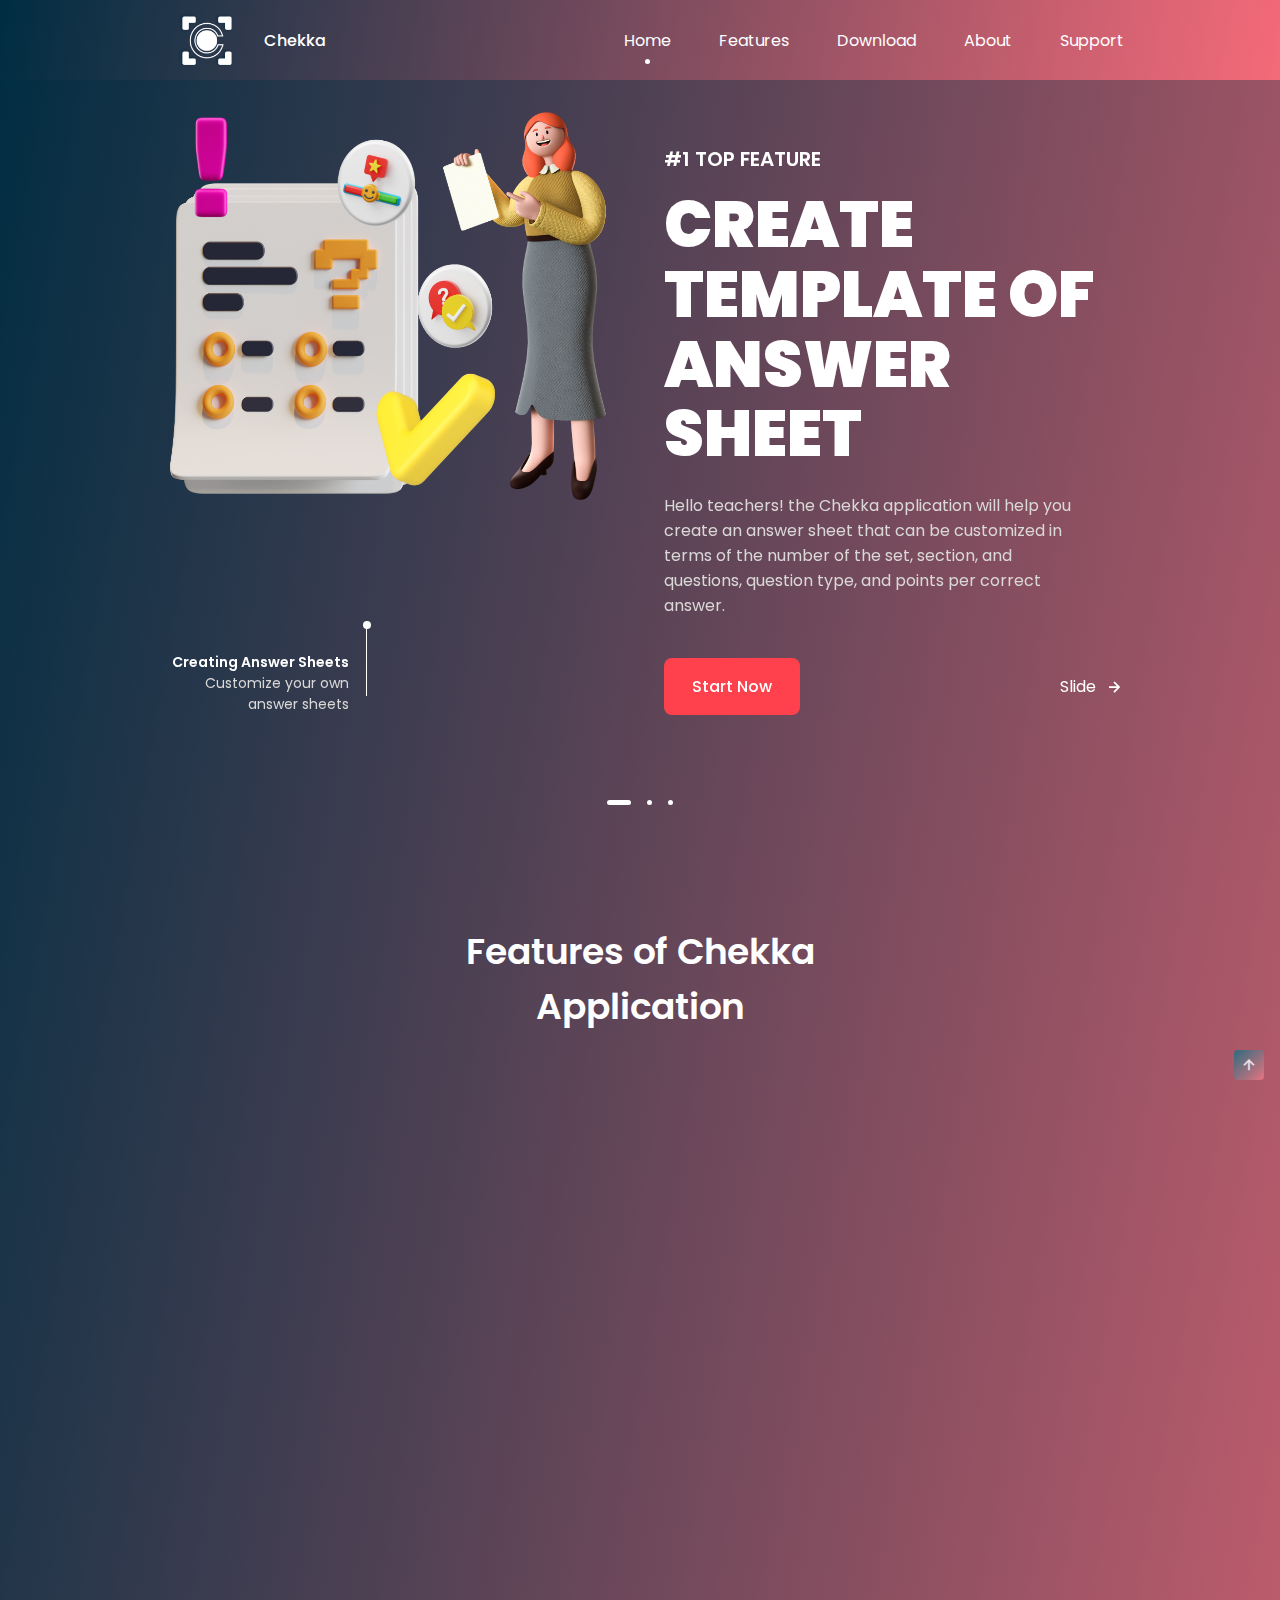
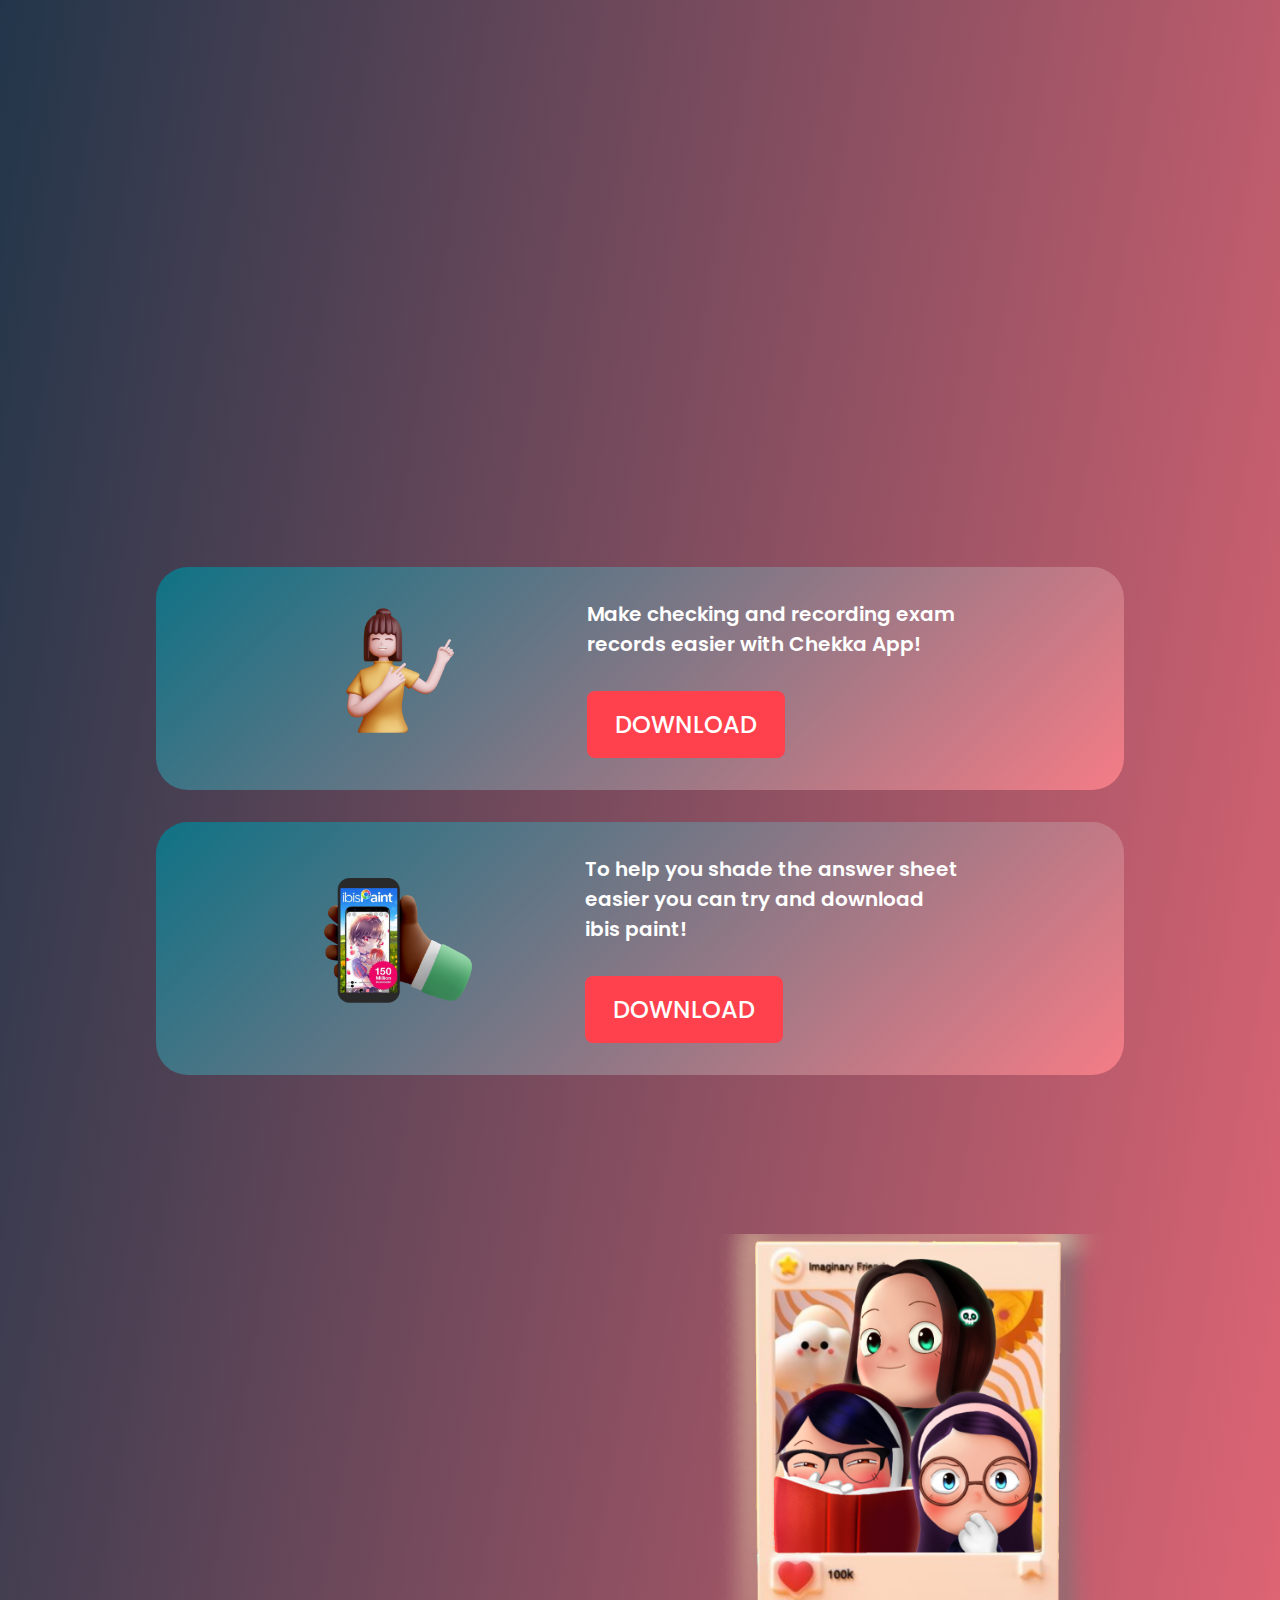
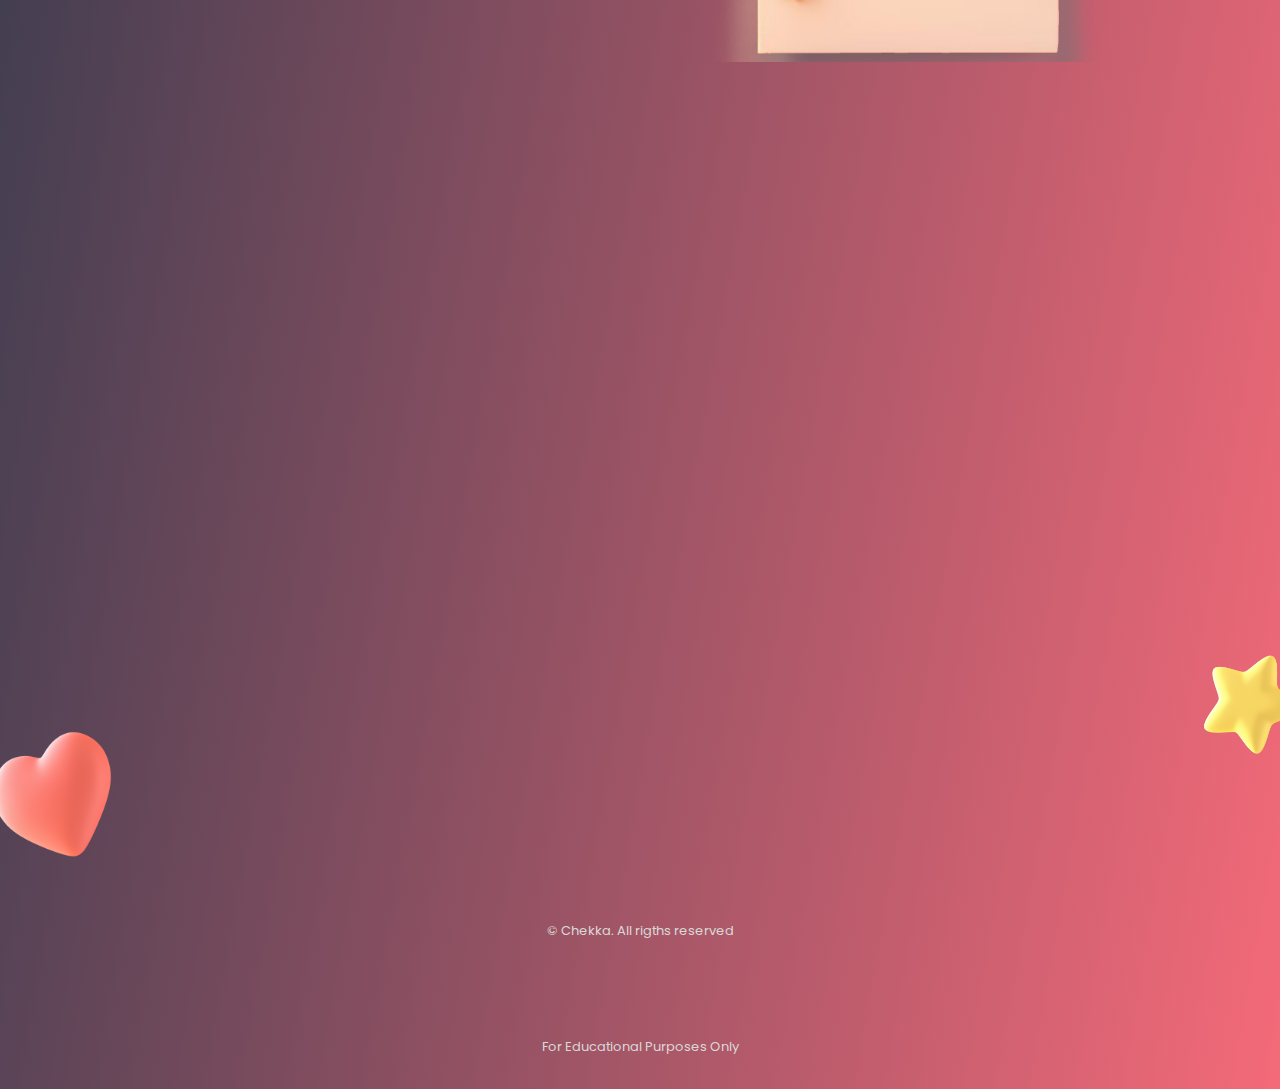
<file: Chekka-android-checker/index.html>
<!DOCTYPE html>
<html lang="en">

<head>
    <meta charset="UTF-8">
    <meta name="viewport" content="width=device-width, initial-scale=1.0">

    <!--=============== FAVICON ===============-->
    <link rel="shortcut icon" href="assets/img/logo.png" type="image/x-icon">

    <!--=============== BOXICONS ===============-->
    <link rel="stylesheet" href="https://cdn.jsdelivr.net/npm/boxicons@latest/css/boxicons.min.css">

    <!--=============== SWIPER CSS ===============-->
    <link rel="stylesheet" href="assets/css/swiper-bundle.min.css">

    <!--=============== CSS ===============-->
    <link rel="stylesheet" href="assets/css/style.css">

    <title>Chekka App</title>
</head>

<body>
    <!--==================== HEADER ====================-->
    <header class="header" id="header">
        <nav class="nav container">
            <a href="#" class="nav__logo">
                <img src="assets/img/logo.png" alt="" class="nav__logo-img">
                Chekka
            </a>

            <div class="nav__menu" id="nav-menu">
                <ul class="nav__list">
                    <li class="nav__item">
                        <a href="#home" class="nav__link active-link">Home</a>
                    </li>

                    <li class="nav__item">
                        <a href="#features" class="nav__link">Features</a>
                    </li>

                    <li class="nav__item">
                        <a href="#download" class="nav__link">Download</a>
                    </li>
                    <li class="nav__item">
                        <a href="#about" class="nav__link">About</a>
                    </li>
                    <a href="#support" class="nav__link">Support</a>
                </ul>

                <div class="nav__close" id="nav-close">
                    <i class='bx bx-x'></i>
                </div>

                <img src="assets/img/logo.png" alt="" class="nav__img">
            </div>

            <div class="nav__toggle" id="nav-toggle">
                <i class='bx bx-grid-alt'></i>
            </div>

        </nav>
    </header>

    <main class="main">
        <!--==================== HOME ====================-->
        <section class="home container" id="home">
            <div class="swiper home-swiper">
                <div class="swiper-wrapper">
                    <!-- HOME SLIDER 1 -->
                    <section class="swiper-slide">
                        <div class="home__content grid">
                            <div class="home__group">
                                <img src="assets/img/feature1.png" alt="" class="home__img">
                                <div class="home__indicator"></div>

                                <div class="home__details-img">
                                    <h4 class="home__details-title">Creating Answer Sheets</h4>
                                    <span class="home__details-subtitle">Customize your own answer sheets</span>
                                </div>
                            </div>

                            <div class="home__data">
                                <h3 class="home__subtitle">#1 TOP Feature</h3>
                                <h1 class="home__title">CREATE<br>TEMPLATE OF<br>ANSWER SHEET</h1>
                                <p class="home__description">Hello teachers! the Chekka application will help you create
                                    an answer sheet that can be customized in terms of the number of the set, section,
                                    and questions, question type, and points per correct answer.
                                </p>

                                <div class="home__buttons">
                                    <a href="#download" class="button">Start Now</a>
                                    <a href="#" class="button--link button--flex">Slide <i
                                            class='bx bx-right-arrow-alt button__icon'></i></a>
                                </div>
                            </div>
                        </div>
                    </section>

                    <!-- HOME SLIDER 2 -->
                    <section class="swiper-slide">
                        <div class="home__content grid">
                            <div class="home__group">
                                <img src="assets/img/feature2.png" alt="" class="home__img">
                                <div class="home__indicator"></div>

                                <div class="home__details-img">
                                    <h4 class="home__details-title">Scanning Answer Sheets</h4>
                                    <span class="home__details-subtitle">Scan Answer sheets used by the students</span>
                                </div>
                            </div>

                            <div class="home__data">
                                <h3 class="home__subtitle">#2 TOP Feature</h3>
                                <h1 class="home__title">SCANNING <br>THE ANSWER <br> SHEET</h1>
                                <p class="home__description">Chekka app can also help our beloved teachers in checking
                                    the students’ examination by scanning the answer sheets using the camera of an
                                    android phone as a grading scanner.
                                </p>

                                <div class="home__buttons">
                                    <a href="#download" class="button">Start Now</a>
                                    <a href="#" class="button--link button--flex">Slide<i
                                            class='bx bx-right-arrow-alt button__icon'></i></a>
                                </div>
                            </div>
                        </div>
                    </section>

                    <!-- HOME SLIDER 3 -->
                    <section class="swiper-slide">
                        <div class="home__content grid">
                            <div class="home__group">
                                <img src="assets/img/feature3.png" alt="" class="home__img">
                                <div class="home__indicator"></div>

                                <div class="home__details-img">
                                    <h4 class="home__details-title">Computing and Saving</h4>
                                    <span class="home__details-subtitle">Automatically computes and save exam
                                        results</span>
                                </div>
                            </div>

                            <div class="home__data">
                                <h3 class="home__subtitle">#3 TOP Feature</h3>
                                <h1 class="home__title">COMPUTING <br>THE SCORES<br> OF STUDENTS</h1>
                                <p class="home__description">What more, the chekka app will help you in checking and
                                    saving the exam results. No more hassle and inconvinient for you. After scanning,
                                    the system will automatically compute and save the exam result.
                                </p>

                                <div class="home__buttons">
                                    <a href="#download" class="button">Start Now</a>
                                    <a href="#" class="button--link button--flex">Slide<i
                                            class='bx bx-right-arrow-alt button__icon'></i></a>
                                </div>
                            </div>
                        </div>
                    </section>
                </div>
                <div class="swiper-pagination"></div>
            </div>
        </section>

        <!--==================== FEATURES ====================-->
        <section class="section features" id="features">
            <h2 class="section__title">Features of Chekka<br> Application</h2>

            <div class="category__container container grid">
                <div class="category__data">
                    <img src="assets/img/login.png" alt="" class="category__img">
                    <h3 class="category__title">Login/Signup</h3>
                    <p class="category__description">Teachers can create and login their own account.</p>
                </div>

                <div class="category__data">
                    <img src="assets/img/class.png" alt="" class="category__img">
                    <h3 class="category__title">Class and Students</h3>
                    <p class="category__description">Teachers can add, update, delete and view students’ and class
                        records.</p>
                </div>

                <div class="category__data">
                    <img src="assets/img/template.png" alt="" class="category__img">
                    <h3 class="category__title">Create Templates</h3>
                    <p class="category__description">Creating a customized template of answer sheets.</p>
                </div>
                <div class="category__data">
                    <img src="assets/img/answerkey.png" alt="" class="category__img">
                    <h3 class="category__title">Answer Key</h3>
                    <p class="category__description">Users can input the answer key manually or by scanning an answered
                        OMR sheet.</p>
                </div>

                <div class="category__data">
                    <img src="assets/img/scan.png" alt="" class="category__img">
                    <h3 class="category__title">Scan</h3>
                    <p class="category__description">Scanning the answer sheet for checking.</p>
                </div>

                <div class="category__data">
                    <img src="assets/img/compute.png" alt="" class="category__img">
                    <h3 class="category__title">Compute</h3>
                    <p class="category__description">Computing and saving the scores of students in a specific exam.</p>
                </div>
                <div class="category__data">
                    <img src="assets/img/export.png" alt="" class="category__img">
                    <h3 class="category__title">Export</h3>
                    <p class="category__description">Exporting records to excel grading report.</p>
                </div>

                <div class="category__data">
                    <img src="assets/img/send.png" alt="" class="category__img">
                    <h3 class="category__title">Sends</h3>
                    <p class="category__description">Sending the result to the students via Gmail.</p>
                </div>

                <div class="category__data">
                    <img src="assets/img/itemanalysis.png" alt="" class="category__img">
                    <h3 class="category__title">Item Analysis</h3>
                    <p class="category__description">Creating item analysis for teachers.</p>
                </div>
            </div>
        </section>

        <!--==================== DOWNLOAD ====================-->
        <section class="section download" id="download">
            <div class="download__container container grid">
                <div class="download__data">
                    <h2 class="download__title">Make checking and recording exam <br>records easier with Chekka App!
                    </h2>
                    <a href="assets/Chekka.apk" class="button" download>DOWNLOAD</a>
                </div>

                <img src="assets/img/download.png" alt="" class="download__img">
        </section>

        <section>
            <div class="download__container container grid">
                <div class="download__data">
                    <h2 class="download__title">To help you shade the answer sheet <br>easier you can try and
                        download<BR>ibis paint!</h2>
                    <a href="assets/ibis.apk" class="button" download>DOWNLOAD</a>
                </div>
                <img src="assets/img/ibis.png" alt="" class="download__img">
            </div>
        </section>

        <!--==================== ABOUT ====================-->
        <section class="section about" id="about">
            <div class="about__container container grid">
                <div class="about__data">
                    <h2 class="section__title about__title">About the <br>Developers</h2>
                    <p class="about__description">With a team of dedicated IT students of Pamantasan ng Lungsod ng
                        Valenzuela, CHEKKA Android Application was created on March, 2021. Chekka App was designed to
                        meet the Veinte Reales National Highschool specific needs. The application takes away the hassle
                        of checking and recording students' exam results. It allows the user to experience stress-free
                        managing and monitoring of records. Our leadership team is dedicated to create a system that is
                        easy to use, efficient and helpful.
                    </p>
                    <a href="#about" class="button" onclick="myFunction()">Know more</a>
                </div>

                <img src="assets/img/About us.png" alt="">

                <div class="section about" id="show" STYLE="display:none">
                    <div class="category__container container grid">
                        <div class="category__data">
                            <img src="assets/img/kat.png" alt="" class="category__img">
                            <h3 class="category__title">Katrina Susara</h3>
                            <p class="category__description">Hello! I'm Katrina, the back-end developer of the team.</p>
                        </div>

                        <div class="category__data">
                            <img src="assets/img/alondra.png" alt="" class="category__img">
                            <h3 class="category__title">Xeniorita Alondra Bio</h3>
                            <p class="category__description">Hi! I'm Alondra, the project manager and technical designer
                                of the team.</p>
                        </div>

                        <div class="category__data">
                            <img src="assets/img/mary.png" alt="" class="category__img">
                            <h3 class="category__title">Mary Antoinette Abuela</h3>
                            <p class="category__description">Nice to meet you! I'm Mary, the UI and UX designer of the
                                team.</p>
                        </div>
                    </div>
                </div>
        </section>

        <!--==================== OUR NEWSLETTER ====================-->
        <section class="section newsletter" id="support">
            <div class="newsletter__container container">
                <h2 class="section__title">Our Newsletter</h2>
                <p class="newsletter__description">
                    News and updates. Directly to your inbox
                </p>
                <div class="form">
                    <form action="" class="newsletter__form">
                        <input type="text" placeholder="Enter your email" class="newsletter__input">

                    </form>
                    <button class="button">
                        Subscribe
                    </button>
                </div>
            </div>
        </section>
    </main>

    <!--==================== FOOTER ====================-->
    <footer class="footer section">
        <div class="footer__container container grid">
            <div class="footer__content">
                <a href="#" class="footer__logo">
                    <img src="assets/img/logo.png" alt="" class="footer__logo-img">
                    Chekka
                </a>

                <p class="footer__description">With Chekka, <br> check a paper with ease.</p>

                <div class="footer__social">
                    <a href="https://www.facebook.com/Chekka-105591051926807/" target="_blank"
                        class="footer__social-link">
                        <i class='bx bxl-facebook'></i>
                    </a>
                    <a href="https://www.instagram.com/chekkandroid/?utm_medium=copy_link&fbclid=IwAR0WkdXjiJbWqSbobZ6MN-LtMQAwYYjoYL1XUbYPQ49KrdaUAzVS3d5jz5k"
                        target="_blank" class="footer__social-link">
                        <i class='bx bxl-instagram-alt'></i>
                    </a>
                    <a href="https://twitter.com/Chekka96700859?t=xRwixY2Dt9PDJnbqIWe3Xw&s=09" target="_blank"
                        class="footer__social-link">
                        <i class='bx bxl-twitter'></i>
                    </a>
                </div>
            </div>

            <div class="footer__content">
                <h3 class="footer__title">About</h3>

                <ul class="footer__links">
                    <li>
                        <a href="#" class="footer__link">Contact Us</a>
                    </li>
                    <li>
                        <a href="#" class="footer__link">chekkaa730@gmail.com</a>
                    </li>
                    <li>
                        <a href="#" class="footer__link">+63 9767568943</a>
                    </li>
                </ul>
            </div>

            <div class="footer__content">
                <h3 class="footer__title">Our Services</h3>

                <ul class="footer__links">
                    <li>
                        <a href="#" class="footer__link">Upgrades</a>
                    </li>
                    <li>
                        <a href="#" class="footer__link">Maintenance</a>
                    </li>
                    <li>
                        <a href="#" class="footer__link">Developing Softwares</a>
                    </li>
                </ul>
            </div>
            <img src="assets/img/heart.png" alt="" class="footer__img-two">
            <div class="footer__content">
                <h3 class="footer__title">Our Company</h3>

                <ul class="footer__links">
                    <li>
                        <a href="#features" class="footer__link">Features</a>
                    </li>
                    <li>
                        <a href="#about" class="footer__link">Developers</a>
                    </li>
                    <li>
                        <a href="#" class="footer__link">Our mision</a>
                    </li>
                </ul>
            </div>
        </div>

        <span class="footer__copy">&#169; Chekka. All rigths reserved</span>
        <span class="footer__copy">For Educational Purposes Only</span>

        <img src="assets/img/star.png" alt="" class="footer__img-one">

    </footer>

    <!--=============== SCROLL UP ===============-->
    <a href="#" class="scrollup" id="scroll-up">
        <i class='bx bx-up-arrow-alt scrollup__icon'></i>
    </a>

    <!--=============== SCROLL REVEAL ===============-->
    <script src="assets/js/scrollreveal.min.js"></script>

    <!--=============== SWIPER JS ===============-->
    <script src="assets/js/swiper-bundle.min.js"></script>

    <!--=============== MAIN JS ===============-->
    <script src="assets/js/main.js"></script>

    <script>
        function myFunction() {
            var x = document.getElementById("show");
            if (x.style.display == 'none') {
                x.style.display = 'block';
            } else {
                x.style.display = 'none';
            }
        }
    </script>
</body>

</html>
</file>
<file: Chekka-android-checker/assets/css/style.css>
/*=============== GOOGLE FONTS ===============*/
@import url('https://fonts.googleapis.com/css2?family=Poppins:wght@400;500;600;900&display=swap');

/*=============== VARIABLES CSS ===============*/
:root {
  --header-height: 3.5rem;

  /*========== Colors ==========*/
  --hue: 14;
  --first-color: #ff414d;
  --first-color-alt: #1aa5b8;
  --title-color: hsl(var(--hue), 4%, 100%);
  --text-color: hsl(var(--hue), 4%, 85%);
  --text-color-light: hsl(var(--hue), 4%, 55%);
  --Feature-color: #eb959e;
  --Footer-color: #d9ecf2;

  /*Blue and pink gradient*/
  --body-color: linear-gradient(100deg, #002d42 0%, #f46a79 100%);
  --container-color: linear-gradient(136deg,  #0f7285 0%, #f47c86 100%);
  
  /*Red gradient*/
  /* --body-color: linear-gradient(90deg, hsl(360, 28%, 40%) 0%, hsl(18, 28%, 40%) 100%);
  --container-color: linear-gradient(136deg, hsl(360, 28%, 35%) 0%, hsl(18, 28%, 35%) 100%); */

  /*Black solid*/
  /* --body-color: hsl(30, 8%, 8%);
  --container-color: hsl(30, 8%, 10%); */

  /*========== Font and typography ==========*/
  --body-font: 'Poppins', sans-serif;
  --biggest-font-size: 2rem;
  --h1-font-size: 1.5rem;
  --h2-font-size: 1.25rem;
  --h3-font-size: 1rem;
  --normal-font-size: .938rem;
  --small-font-size: .813rem;
  --smaller-font-size: .75rem;

  /*========== Font weight ==========*/
  --font-medium: 500;
  --font-semi-bold: 600;
  --font-black: 900;

  /*========== Margenes Bottom ==========*/
  --mb-0-25: .25rem;
  --mb-0-5: .5rem;
  --mb-0-75: .75rem;
  --mb-1: 1rem;
  --mb-1-5: 1.5rem;
  --mb-2: 2rem;
  --mb-2-5: 2.5rem;

  /*========== z index ==========*/
  --z-tooltip: 10;
  --z-fixed: 100;
}

/* Responsive typography */
@media screen and (min-width: 992px) {
  :root {
    --biggest-font-size: 4rem;
    --h1-font-size: 2.25rem;
    --h2-font-size: 1.5rem;
    --h3-font-size: 1.25rem;
    --normal-font-size: 1rem;
    --small-font-size: .875rem;
    --smaller-font-size: .813rem;
  }
}

/*=============== BASE ===============*/
*{
  box-sizing: border-box;
  padding: 0;
  margin: 0;
}

html{
  scroll-behavior: smooth;
}

body{
  margin: var(--header-height) 0 0 0;
  font-family: var(--body-font);
  font-size: var(--normal-font-size);
  background: var(--body-color);
  color: var(--text-color);
}

h1,h2,h3,h4{
  color: var(--title-color);
  font-weight: var(--font-semi-bold);
}

ul{
  list-style: none;
}

a{
  text-decoration: none;
}

img{
  max-width: 100%;
  height: auto;
}

video{
  max-width:350px;
  height: 250px;
}

button,
input{
  border: none;
  outline: none;
}

button{
  cursor: pointer;
  font-family: var(--body-font);
  font-size: var(--normal-font-size);
}

/*=============== REUSABLE CSS CLASSES ===============*/
.section{
  padding: 4.5rem 0 2rem;
}

.section__title{
  font-size: var(--h2-font-size);
  margin-bottom: var(--mb-2);
  text-align: center;
}

/*=============== LAYOUT ===============*/
.container{
  max-width: 968px;
  margin-left: var(--mb-1-5);
  margin-right: var(--mb-1-5);
}

.grid{
  display: grid;
}

.main{
  overflow: hidden; /*For animation*/
}

/*=============== HEADER ===============*/
.header{
  width: 100%;
  background: var(--body-color); 
  position: fixed;
  top: 0;
  left: 0;
  z-index: var(--z-fixed);
}

/*=============== NAV ===============*/
.nav{
  height: var(--header-height);
  display: flex;
  justify-content: space-between;
  align-items: center;
}

.nav__logo{
  display: flex;
  align-items: center;
  column-gap: .5rem;
  font-weight: var(--font-medium);
}

.nav__logo-img{
  width: 6.25rem;
}

.nav__link,
.nav__logo,
.nav__toggle,
.nav__close{
  color: var(--title-color);
}

.nav__toggle{
  font-size: 1.25rem;
  cursor: pointer;
}

@media screen and (max-width: 767px){
  .nav__menu{
    position: fixed;
    width: 100%;
    background: var(--container-color);
    top: -150%;
    left: 0;
    padding: 3.5rem 0;
    transition: .4s;
    z-index: var(--z-fixed);
    border-radius: 0 0 1.5rem 1.5rem;
  }
}

.nav__img{
  width: 100px;
  position: absolute;
  top: 0;
  left: 0;
}

.nav__close{
  font-size: 1.8rem;
  position: absolute;
  top: .5rem;
  right: .7rem;
  cursor: pointer;
}

.nav__list{
  display: flex;
  flex-direction: column;
  align-items: center;
  row-gap: 1.5rem;
}

.nav__link{
  text-transform: uppercase;
  font-weight: var(--font-black);
  transition: .4s;
}

.nav__link:hover{
  color: var(--text-color);
}

/* Show menu */
.show-menu{
  top: 0;
}

/* Change background header */
.scroll-header{
  background: var(--container-color);
}

/* Active link */
.active-link{
  position: relative;
}

.active-link::before{
  content: '';
  position: absolute;
  bottom: -.75rem;
  left: 45%;
  width: 5px;
  height: 5px;
  background-color: var(--title-color);
  border-radius: 50%;
}

/*=============== HOME ===============*/
.home__content{
  row-gap: 1rem;
}

.home__group{
  display: grid;
  position: relative;
  padding-top: 2rem;
}

.home__img{
  height: 250px;
  justify-self: center;
}

.home__indicator{
  width: 8px;
  height: 8px;
  background-color: var(--title-color);
  border-radius: 50%;
  position: absolute;
  top: 7rem;
  right: 2rem;
}

.home__indicator::after{
  content: '';
  position: absolute;
  width: 1px;
  height: 48px;
  background-color: var(--title-color);
  top: -3rem;
  right: 45%;
}

.home__details-img{
  position: absolute;
  right: .5rem;
}

.home__details-title,
.home__details-subtitle{
  display: block;
  font-size: var(--small-font-size);
  text-align: right;
}

.home__subtitle{
  font-size: var(--h3-font-size);
  text-transform: uppercase;
  margin-bottom: var(--mb-1);
}

.home__title{
  font-size: var(--biggest-font-size);
  font-weight: var(--font-black);
  line-height: 109%;
  margin-bottom: var(--mb-1);
}

.home__description{
  margin-bottom: var(--mb-1);
}

.home__buttons{
  display: flex;
  justify-content: space-between;
}

/* Swiper Class */
.swiper-pagination{
  position: initial;
  margin-top: var(--mb-1);
}

.swiper-pagination-bullet{
  width: 5px;
  height: 5px;
  background-color: var(--title-color);
  opacity: 1;
}

.swiper-pagination-horizontal.swiper-pagination-bullets .swiper-pagination-bullet{
  margin: 0 .5rem;
} 

.swiper-pagination-bullet-active{
  width: 1.5rem;
  height: 5px;
  border-radius: .5rem;
}

/*=============== BUTTONS ===============*/
.button{
  display: inline-block;
  background-color: var(--first-color);
  color: var(--title-color);
  padding: 1rem 1.75rem;
  border-radius: .5rem;
  font-weight: var(--font-medium);
  transition: .3s;
}

.button:hover{
  background-color: var(--first-color-alt);
}

.button__icon{
  font-size: 1.25rem;
}

.button--ghost{
  border: 2px solid;
  background-color: transparent;
  border-radius: 3rem;
  padding: .75rem 1.5rem;
}

.button--ghost:hover{
  background: none;
}

.button--link{
  color: var(--title-color);
}

.button--flex{
  display: inline-flex;
  align-items: center;
  column-gap: .5rem;
}

/*=============== Features ===============*/
.category__container{
  grid-template-columns: repeat(2, 1fr);
  gap: 1rem 2rem;
}

.category__data{
  text-align: center;
}

.category__img{
  width: 120px;
  margin-bottom: var(--mb-0-75);
  transition: .3s;
}

.category__title{
  margin-bottom: var(--mb-0-25);
}

.category__data:hover .category__img{
  transform: translateY(-.5rem);
}

/*=============== ABOUT ===============*/
.about__container{
  row-gap: 2rem;
}

.about__data{
  text-align: center;
}
.about__details{
  text-align: center;
}
.about__description{
  margin-bottom: var(--mb-2);
}

.about__img{
  width: 200px;
  justify-self: center;
}
.about__us img{
  justify-self:right;
}
/*=============== Download ===============*/
.download__container{
  background: var(--container-color);
  border-radius: 1rem;
  padding: 2.5rem 0 1.5rem;
  row-gap: .75rem;
}

.download__data{
  text-align: center;
  font-size: var(--h2-font-size);
}

.download__title{
  font-size: var(--h2-font-size);
  margin-bottom: var(--mb-2);
}

.download__img{
  width: 200px;
  justify-self: center;
}

.download__video{
  width: 200px;
  justify-self: center;
}

/*=============== NEWSLETTER ===============*/
.form{
  padding: 2rem;
  display: flex;
  justify-content: space-between;
  border-radius: .75rem;
}
.newsletter__description{
  text-align: center;
  margin-bottom: var(--mb-1-5);
}

.newsletter__form{
  background: var(--container-color);
  padding: 1rem;
  display: flex;
  width: 760px;
  border-radius: .75rem;
}

.newsletter__input{
  width: 70%;
  padding: 0 .5rem;
  background: none;
  color: var(--title-color);
}

.newsletter__input::placeholder{
  color: var(--text-color);
}

/*=============== FOOTER ===============*/
.footer{
  position: relative;
  overflow: hidden;
}

.footer__img-one,
.footer__img-two{
  position: absolute;
  transition: .3s;
}

.footer__img-one{
  width: 100px;
  top: 6rem;
  right: -2rem;
}

.footer__img-two{
  width: 250px;
  bottom: 6rem;
  right: 6rem;
}

.footer__img-one:hover,
.footer__img-two:hover{
  transform: translateY(-.5rem);
}

.footer__container{
  row-gap: 2rem;
}

.footer__logo{
  display: flex;
  align-items: center;
  column-gap: .5rem;
  margin-bottom: var(--mb-1);
  font-weight: var(--font-medium);
  color: var(--text-color);
}

.footer__logo-img{
  width: 20px;
}

.footer__description{
  margin-bottom: var(--mb-2-5);
}

.footer__social{
  display: flex;
  column-gap: .75rem;
}

.footer__social-link{
  display: inline-flex;
  background: var(--container-color);
  padding: .25rem;
  border-radius: .25rem;
  color: var(--title-color);
  font-size: 1rem;
}

.footer__social-link:hover{
  background: var(--body-color);
}

.footer__title{
  font-size: var(--h3-font-size);
  margin-bottom: var(--mb-1);
}

.footer__links{
  display: grid;
  row-gap: .35rem;
}

.footer__link{
  font-size: var(--small-font-size);
  color: var(--text-color);
  transition: .3s;
}

.footer__link:hover{
  color: var(--Footer-color);
}

.footer__copy{
  display: block;
  text-align: center;
  font-size: var(--smaller-font-size);
  margin-top: 4.5rem;
}

/*=============== SCROLL UP ===============*/
.scrollup{
  position: fixed;
  background: var(--container-color);
  right: 1rem;
  bottom: -20%;
  display: inline-flex;
  padding: .3rem;
  border-radius: .25rem;
  z-index: var(--z-tooltip);
  opacity: .8;
  transition: .4s;
}

.scrollup__icon{
  font-size: 1.25rem;
  color: var(--title-color);
}

.scrollup:hover{
  background: var(--container-color);
  opacity: 1;
}

/* Show Scroll Up*/
.show-scroll{
  bottom: 3rem;
}

/*=============== SCROLL BAR ===============*/
::-webkit-scrollbar{
  width: 0.6rem;
  background: #413e3e;
}

::-webkit-scrollbar-thumb{
  background: #272525;
  border-radius: .5rem;
}

/*===============  BREAKPOINTS ===============*/
/* For small devices */
@media screen and (max-width: 320px){
  .container{
    margin-left: var(--mb-1);
    margin-right: var(--mb-1);
  }
  
  .home__img{
    height: 200px;
  }
  .home__buttons{
    flex-direction: column;
    width: max-content;
    row-gap: 1rem;
  }
  .about__container{
    grid-template-columns: .8fr;
    justify-content: center;
  }
  .download__container{
    justify-content: center;
  }
  .form .newsletter__form{
    width: 210px;
    height: 60px;
    display: flex;
    justify-content: center;
  }
  .form .button{
    justify-content: center;
    width: 120px;
  }
  .download__container video{
    justify-content: center;
    width: 300px;
    height: 200px;
    justify-content: center;
  }
  .category__container{
    grid-template-columns: .8fr;
    justify-content: center;
  }
}

@media screen and (max-width: 450px){
  .container{
    margin-left: var(--mb-1);
    margin-right: var(--mb-1);
  }
  
  .home__img{
    height: 200px;
  }
  .home__buttons{
    flex-direction: column;
    width: max-content;
    row-gap: 1rem;
  }
  .about__container{
    grid-template-columns: .8fr;
    justify-content: center;
  }
  .form .newsletter__form{
    width: 210px;
    height: 60px;
    display: flex;
    justify-content: center;
  }
  .form .button{
    justify-content: center;
    width: 120px;
  }
  .download__container{
    justify-content: center;
  }
  .download__container video{
    justify-content: center;
    width: 300px;
    height: 200px;
    justify-content: center;
  }
  .category__container{
    grid-template-columns: .8fr;
    justify-content: center;
  }
}
/* For medium devices */
@media screen and (max-width: 576px){
  .about__container{
    grid-template-columns: .8fr;
    justify-content: center;
  }
  .form .newsletter__form{
    width: 210px;
    height: 60px;
    display: flex;
    justify-content: center;
  }
  .form .button{
    justify-content: center;
    width: 120px;
  }
  .download__container{
    justify-content: center;
  }
  .download__video{
    max-width: 100px;
    height: 50px;
    
  }
  .newsletter__container{
    display: grid;
    grid-template-columns: .7fr;
    justify-content: center;
  }
  .newsletter__description{
    padding: 0 3rem;
  }
}

@media screen and (min-width: 767px){
  body{
    margin: 0;
  }

  .section{
    padding: 7rem 0 2rem;
  }

  .nav{
    height: calc(var(--header-height) + 1.5rem);
  }
  .nav__img,
  .nav__close,
  .nav__toggle{
    display: none;
  }
  .nav__list{
    flex-direction: row;
    column-gap: 3rem;
  }
  .nav__link{
    text-transform: initial;
    font-weight: initial;
  }

  .home__content{
    padding: 8rem 0 2rem;
    grid-template-columns: repeat(2, 1fr);
    gap: 4rem;
  }
  .home__img{
    height: 300px;
  }

  .swiper-pagination{
    margin-top: var(--mb-2);
  }

  .category__container{
    grid-template-columns: repeat(3, 200px);
    justify-content: center;
  }

  .about__container{
    grid-template-columns: repeat(2, 1fr);
    align-items: center;
  }
  .about__title,
  .about__data{
    text-align: initial;
  }
  .about__img{
    width: 250px;
  }

  .download__container{
    grid-template-columns: repeat(2, max-content);
    justify-content: center;
    align-items: center;
    column-gap: 0PX;
    padding: 2rem 0;
    border-radius: 2rem;
  }
  .download__img{
    width: 300px;
    order: -1;
    margin-left: 300PX;
    margin-right: 0PX;
  }
  .download__video{
    width: 350px;
    margin-left: 0%;
    margin-right: 300px;
    order: -1;
  }
  .download__data{
    margin-right: 300PX;
    margin-left: 0;
    text-align:justify;
    
  }

  .newsletter__container{
    grid-template-columns: .5fr;
  }

  .footer__container{
    grid-template-columns: repeat(4, 1fr);
    justify-items: center;
    column-gap: 1rem;
  }
  .footer__img-two{
    right: initial;
    bottom: 0;
    left: 15%;
  }
}

/* For large devices */
@media screen and (min-width: 992px){
  .container{
    margin-left: auto;
    margin-right: auto;
  }

  .section__title{
    font-size: var(--h1-font-size);
    margin-bottom: 3rem;
  }

  .home__content{
    padding-top: 9rem;
    gap: 3rem;
  }
  .home__group{
    padding-top: 0;
  }
  .home__img{
    height: 400px;
    transform: translateY(-3rem);
  }
  
  .home__indicator{
    top: initial;
    right: initial;
    bottom: 15%;
    left: 45%;
  }
  .home__indicator::after{
    top: 0;
    height: 75px;
  }
  .home__details-img{
    bottom: 0;
    right: 58%;
  }
  .home__title{
    margin-bottom: var(--mb-1-5);
  }
  .home__description{
    margin-bottom: var(--mb-2-5);
    padding-right: 2rem;
  }

  .category__container{
    column-gap: 8rem;
  }
  .category__img{
    width: 200px;
  }

  .about__container{
    column-gap: 7rem;
  }
  .about__img{
    width: 350px;
  }
  .about__description{
    padding-right: 2rem;
  }

  .download__container{
    column-gap: 7rem;
  }
  .download__content{
    width: 310px;
    border-radius: 1rem;
    padding: 2rem 0;
  }
  .download__img{
    width: 150px;
  }
  .download__img,
  .download__subtitle{
    margin-bottom: var(--mb-1);
  }
  .download__title{
    font-size: var(--h3-font-size);
  }

  .footer__copy{
    margin-top: 6rem;
  }
}

@media screen and (min-width: 1200px){
  .home__img{
    height: 420px;
  }
  .swiper-pagination{
    margin-top: var(--mb-2-5);
  }
  .footer__img-one{
    width: 120px;
  }
  .footer__img-two{
    width: 180px;
    top: 30%;
    left: -3%;
  }
}
</file>
